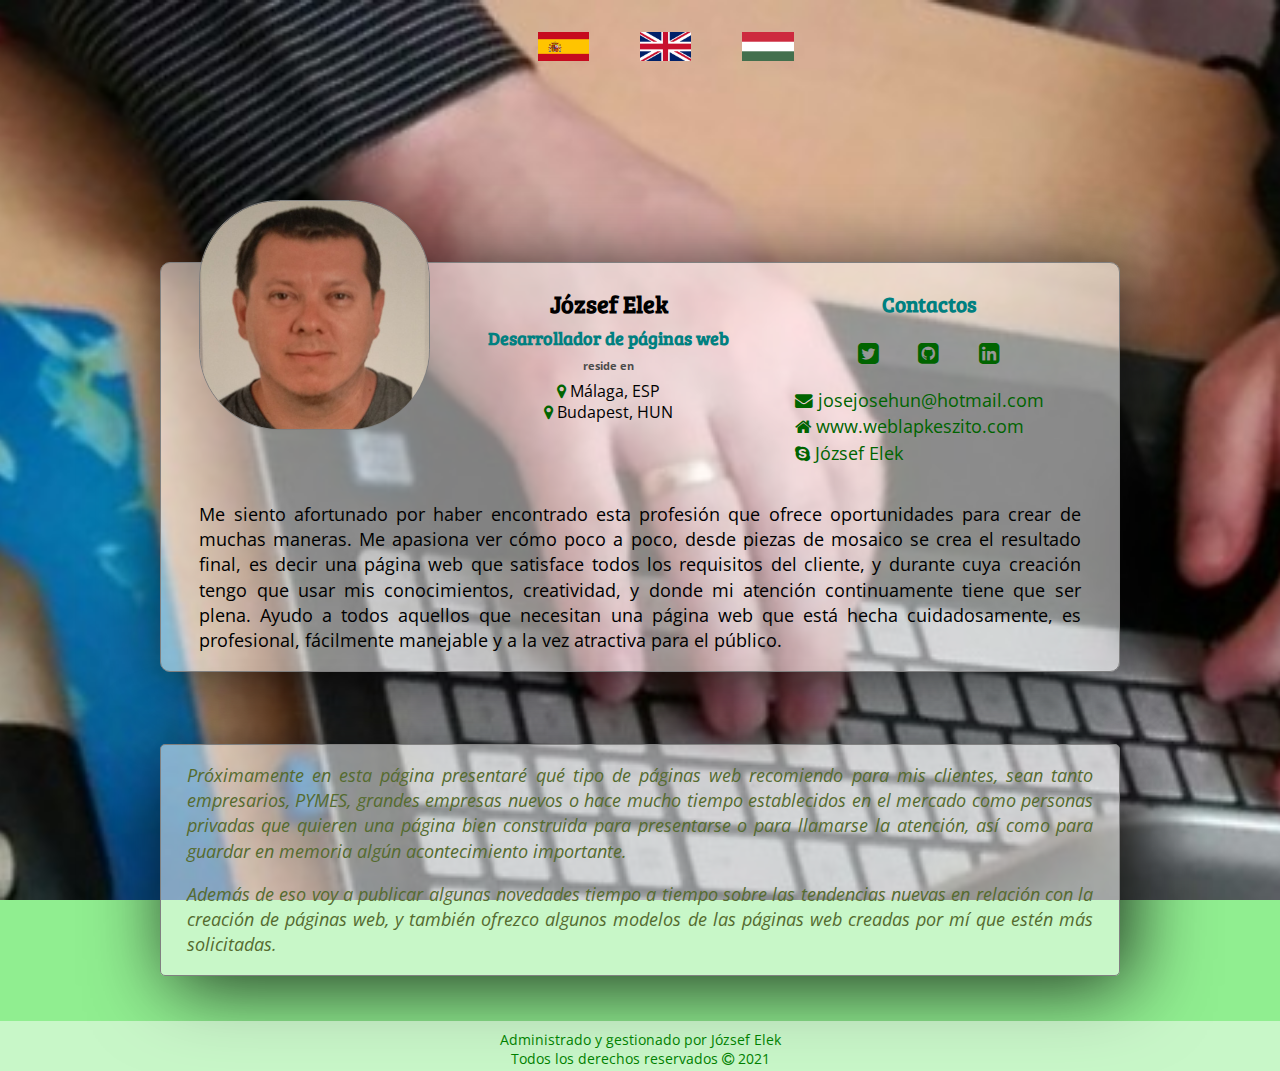
<file: index.html>
<!DOCTYPE html>
<html lang="es"> <!-- The original homepage of the business card is in Spanish. -->
<head>
  <meta name="description" content="Desarrollador de páginas web junior. Tiene experiencia en uso y la programación de las lenguas de programación HTML, CSS, Javascript y Node.js. Creación de páginas web de PYMES."> <!-- Detailed description of this page facilitating SEO. -->
  <meta charset="utf-8">
  <meta name="viewport" content="width=device-width initial-scale=1">
  <title>József Elek - tu desarrollador de páginas web</title>
  <link href="https://maxcdn.bootstrapcdn.com/font-awesome/4.7.0/css/font-awesome.min.css" rel="stylesheet"> <!-- Inserting Bootstrap CDN (Content Delivery Network) for using Font Awesome icons. -->
  <link rel="stylesheet" type="text/css" href="card-style.css"> <!-- Establishment of connection with a CSS file for using stylesheets. -->
  <link rel="shortcut icon" type="image/x-icon" href="#"> <!-- Inserting favicon; I have to create a favicon. -->
  <link href="https://fonts.googleapis.com/css?family=Bree+Serif%7COpen+Sans" rel="stylesheet"> <!-- Inserting Bree Serif and Open Sans regular 400 fonts as good font pairing. -->
</head>
<body>
  <header>
    <nav> <!-- A navigation bar for containing language changer icons. -->
      <ul class="flag-container"><!-- Because of using inline-block displays for header elements, it's necessary to apply comments' starts and ends for removing white spaces among the tags. This practice is employed across this unordered list.
--><li class="flag-container-item extreme-left-item"><a href="index.html" title="Spanish"><img src="assets/images/spain-flag.jpg" title="Español" alt="Bandera de España" width="60" height="40" class="nav-flag" /></a></li><!--
        --><li class="flag-container-item"><a href="card-english.html" title="English"><img src="assets/images/united-kingdom-flag.jpg" title="English" alt="Bandera de Reino Unido" width="60" height="30" class="nav-flag" /></a></li><!--
        --><li class="flag-container-item extreme-right-item"><a href="card-hungarian.html" title="Hungarian"><img src="assets/images/hungary-flag.jpg" title="Magyar" alt="Bandera de Hungría" width="60" height="30" class="nav-flag" /></a></li>
      </ul> <!-- /.flag-container -->
    </nav>
  </header>
  <main>
    <div class="card">
      <div class="profile">
        <img src="assets/images/profile-image.jpg" alt="József Elek" title="József Elek" width="166" height="167" class="profile-photo">
        <div class="profile-datas">
          <h1>József Elek</h1>
          <h2>Desarrollador de páginas web</h2>
          <p class="snap">reside en</p>
          <p class="map"><a href="https://www.google.hu/maps/place/M%C3%A1laga,+Espa%C3%B1a/@36.7182015,-4.5193073,12z/data=!3m1!4b1!4m5!3m4!1s0xd7259c44fdb212d:0x6025dc92c9ca32cf!8m2!3d36.721261!4d-4.4212655?hl=es" title="Localización de Málaga" target="_blank"><i class="fa fa-map-marker" aria-hidden="true"></i></a> Málaga, ESP<br><a href="https://www.google.hu/maps/place/Budapest/@47.4811281,18.9902187,11z/data=!3m1!4b1!4m5!3m4!1s0x4741c334d1d4cfc9:0x400c4290c1e1160!8m2!3d47.497912!4d19.040235?hl=es" title="Localización de Budapest" target="_blank"><i class="fa fa-map-marker" aria-hidden="true"></i></a> Budapest, HUN</p>
        </div> <!-- /.profile-datas -->
        <div class="links">
          <h2>Contactos</h2>
          <ul class="social-icons-container">
            <li class="social-icons"><a href="https://twitter.com/josejosehun" title="Búscame en Twitter" target="_blank"><i class="fa fa-twitter-square" aria-hidden="true"></i></a></li>
            <li class="social-icons"> <a href="https://github.com/josejosehun" title="Visita mi página en GitHub" target="_blank"><i class="fa fa-github-square" aria-hidden="true"></i></a></li>
            <li class="social-icons"> <a href="https://www.linkedin.com/in/j%C3%B3zsef-elek-a73174150/" title="Ve mi perfil en LinkedIn" target="_blank"><i class="fa fa-linkedin-square" aria-hidden="true"></i></a></li>
          </ul> <!-- /.social-icons-container -->
          <ul class="other-icons-container">
            <li class="other-icons"> <a href="mailto:josejosehun@hotmail.com" title="Contacta conmigo vía e-mail"><i class="fa fa-envelope" aria-hidden="true"></i></a> <a href="mailto:josejosehun@hotmail.com" title="Contacta conmigo vía e-mail"> josejosehun@hotmail.com</a></li>
            <li class="other-icons"> <a href="" title="Páginas web profesionales" target="_blank"><i class="fa fa-home" aria-hidden="true"></i></a> <a href="" title="Páginas web profesionales" class="website" target="_blank">www.weblapkeszito.com</a></li>
            <li class="other-icons non-links"><i class="fa fa-skype" aria-hidden="true"></i> József Elek</li> <!-- I have to search a method to insert Skype icon with a possibility of direct call from the page. -->
          </ul> <!-- /.other-icons-container -->
        </div> <!-- /.links -->
      </div> <!-- /.profile -->
      <p class="presentation">Me siento afortunado por haber encontrado esta profesión que ofrece oportunidades para crear de muchas maneras. Me apasiona ver cómo poco a poco, desde piezas de mosaico se crea el resultado final, es decir una página web que satisface todos los requisitos del cliente, y durante cuya creación tengo que usar mis conocimientos, creatividad, y donde mi atención continuamente tiene que ser plena. Ayudo a todos aquellos que necesitan una página web que está hecha cuidadosamente, es profesional, fácilmente manejable y a la vez atractiva para el público.</p> <!-- A short introduction. -->
    </div> <!-- /.card -->
    <div class="advise">
      <p>Próximamente en esta página presentaré qué tipo de páginas web recomiendo para mis clientes, sean tanto empresarios, PYMES, grandes empresas nuevos o hace mucho tiempo establecidos en el mercado como personas privadas que quieren una página bien construida para presentarse o para llamarse la atención, así como para guardar en memoria algún acontecimiento importante.</p> <!-- An advise until the page doesn't work with full functions. -->
      <p>Además de eso voy a publicar algunas novedades tiempo a tiempo sobre las tendencias nuevas en relación con la creación de páginas web, y también ofrezco algunos modelos de las páginas web creadas por mí que estén más solicitadas.</p>
    </div> <!-- /.advise -->
  </main>
  <footer>
    <p><small>Administrado y gestionado por József Elek</small></p> <!-- I have to put an e-mail address here (with a direction from elrincondeele.com). -->
    <p><small>Todos los derechos reservados</small> <i class="fa fa-copyright" aria-hidden="true"></i> 2021</p>
  </footer>
</body>
</html> <!-- I have to check the whole code with SEO and SEM, create sitemap.xml, robots.txt. -->
</file>
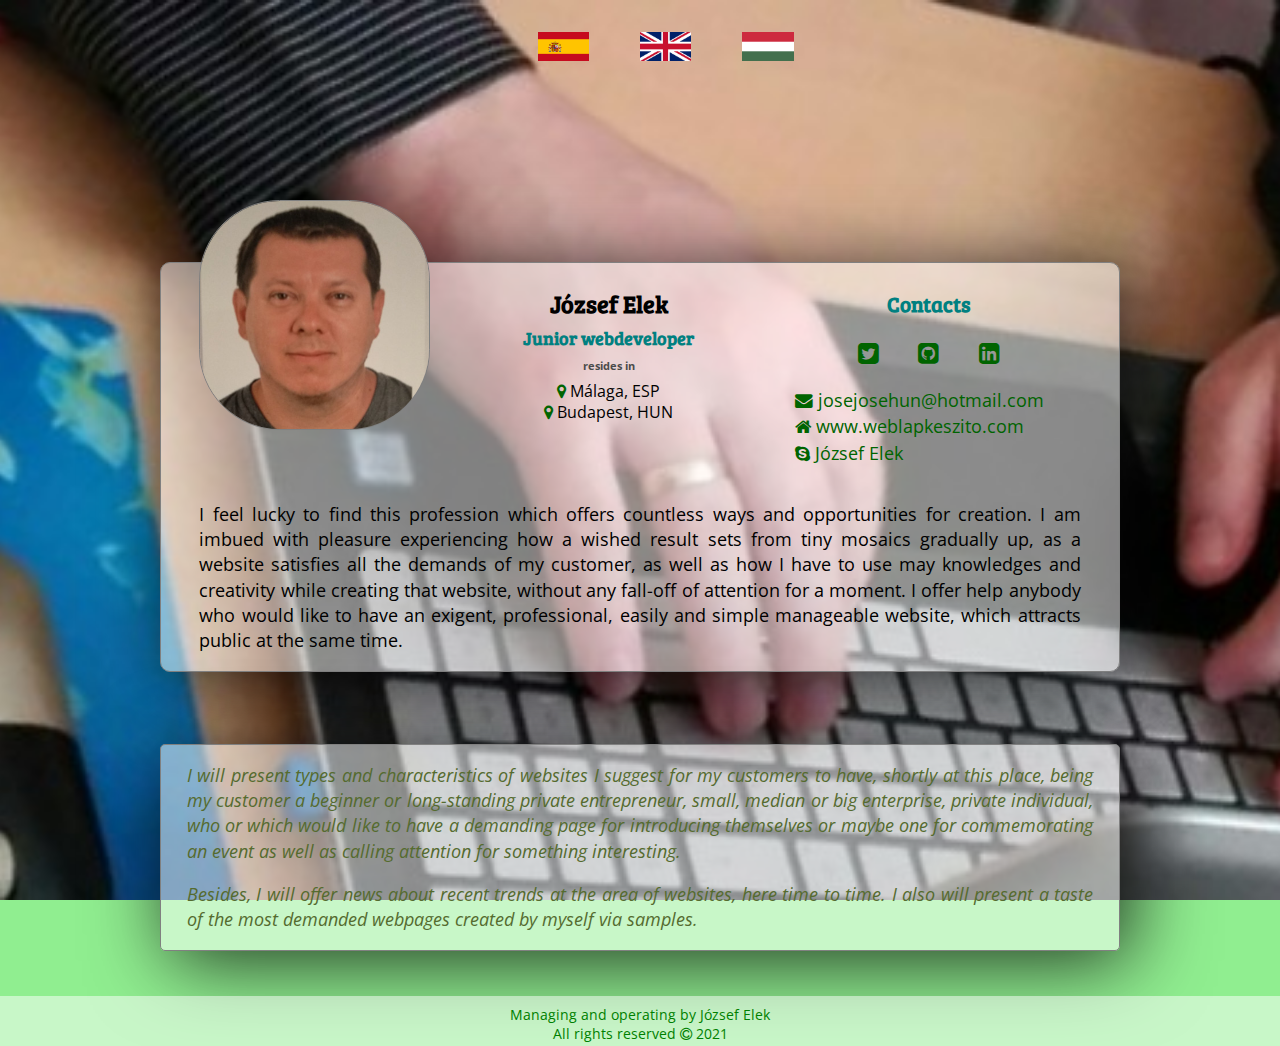
<file: card-english.html>
<!DOCTYPE html>
<html lang="en"> <!-- The original homepage of the business card is in Spanish. -->
<head>
  <meta name="description" content="Junior webdeveloper and webprogrammer. Being adept at using and programming HTML, CSS, Javascript és Node.js programming languages. Creation of small and median enterprises'websites and webpages."> <!-- Detailed description of this page facilitating SEO. -->
  <meta charset="utf-8">
  <meta name="viewport" content="width=device-width initial-scale=1">
  <title>József Elek - your webdeveloper</title>
  <link href="https://maxcdn.bootstrapcdn.com/font-awesome/4.7.0/css/font-awesome.min.css" rel="stylesheet"> <!-- Inserting Bootstrap CDN (Content Delivery Network) for using Font Awesome icons. -->
  <link rel="stylesheet" type="text/css" href="card-style.css"> <!-- Establishment of connection with a CSS file for using stylesheets. -->
  <link rel="shortcut icon" type="image/x-icon" href="#"> <!-- Inserting favicon; I have to create a favicon. -->
  <link href="https://fonts.googleapis.com/css?family=Bree+Serif%7COpen+Sans" rel="stylesheet"> <!-- Inserting Bree Serif and Open Sans regular 400 fonts as good font pairing. -->
</head>
<body>
  <header>
    <nav> <!-- A navigation bar for containing language changer icons. -->
      <ul class="flag-container"><!-- Because of using inline-block displays for header elements, it's necessary to apply comments' starts and ends for removing white spaces among the tags. This practice is employed across this unordered list.
--><li class="flag-container-item extreme-left-item"><a href="index.html" title="Spanish"><img src="assets/images/spain-flag.jpg" title="Español" alt="Flag of Spain" width="60" height="40" class="nav-flag"/></a></li><!--
        --><li class="flag-container-item"><a href="card-english.html" title="English"><img src="assets/images/united-kingdom-flag.jpg" title="English" alt="Flag of United Kingdom" width="60" height="30" class="nav-flag"/></a></li><!--
        --><li class="flag-container-item extreme-right-item"><a href="card-hungarian.html" title="Hungarian"><img src="assets/images/hungary-flag.jpg" title="Magyar" alt="Flag of Hungary" width="60" height="30" class="nav-flag"/></a></li>
      </ul> <!-- /.flag-container -->
    </nav>
  </header>
  <main>
    <div class="card">
      <div class="profile">
        <img src="assets/images/profile-image.jpg" alt="József Elek" title="József Elek" width="166" height="167" class="profile-photo">
        <div class="profile-datas">
          <h1>József Elek</h1>
          <h2>Junior webdeveloper</h2>
          <p class="snap">resides in</p>
          <p class="map"><a href="https://www.google.hu/maps/place/M%C3%A1laga,+Espa%C3%B1a/@36.7182015,-4.5193073,12z/data=!3m1!4b1!4m5!3m4!1s0xd7259c44fdb212d:0x6025dc92c9ca32cf!8m2!3d36.721261!4d-4.4212655?hl=es" title="Localization of Málaga" target="_blank"><i class="fa fa-map-marker" aria-hidden="true"></i></a> Málaga, ESP<br><a href="https://www.google.hu/maps/place/Budapest/@47.4811281,18.9902187,11z/data=!3m1!4b1!4m5!3m4!1s0x4741c334d1d4cfc9:0x400c4290c1e1160!8m2!3d47.497912!4d19.040235?hl=es" title="Localization of Budapest" target="_blank"><i class="fa fa-map-marker" aria-hidden="true"></i></a> Budapest, HUN</p>
        </div> <!-- /.profile-datas -->
        <div class="links">
          <h2>Contacts</h2>
          <ul class="social-icons-container">
            <li class="social-icons"> <a href="https://twitter.com/josejosehun" title="Find me in Twitter" target="_blank"><i class="fa fa-twitter-square" aria-hidden="true"></i></a></li>
            <li class="social-icons"> <a href="https://github.com/josejosehun" title="Visit my GitHub page" target="_blank"><i class="fa fa-github-square" aria-hidden="true"></i></a></li>
            <li class="social-icons"> <a href="https://www.linkedin.com/in/j%C3%B3zsef-elek-a73174150/" title="Look at my LinkedIn profile" target="_blank"><i class="fa fa-linkedin-square" aria-hidden="true"></i></a></li>
          </ul> <!-- /.social-icons-container -->
          <ul class="other-icons-container">
            <li class="other-icons"> <a href="mailto:josejosehun@hotmail.com" title="Contact with me vía e-mail"><i class="fa fa-envelope" aria-hidden="true"></i></a> <a href="mailto:josejosehun@hotmail.com" title="Contact with me vía e-mail"> josejosehun@hotmail.com</a></li>
            <li class="other-icons"> <a href="" title="Professional webpages quickly" target="_blank"><i class="fa fa-home" aria-hidden="true"></i></a> <a href="" title="Professional webpages quickly" class="website" target="_blank">www.weblapkeszito.com</a></li>
            <li class="other-icons non-links"><i class="fa fa-skype" aria-hidden="true"></i> József Elek</li> <!-- I have to search a method to insert Skype icon with a possibility of direct call from the page. -->
          </ul> <!-- /.other-icons-container -->
        </div> <!-- /.links -->
      </div> <!-- /.profile -->
      <p class="presentation">I feel lucky to find this profession which offers countless ways and opportunities for creation. I am imbued with pleasure experiencing how a wished result sets from tiny mosaics gradually up, as a website satisfies all the demands of my customer, as well as how I have to use may knowledges and creativity while creating that website, without any fall-off of attention for a moment. I offer help anybody who would like to have an exigent, professional, easily and simple manageable website, which attracts public at the same time.</p> <!-- A short introduction. -->
    </div> <!-- /.card -->
    <div class="advise">
      <p>I will present types and characteristics of websites I suggest for my customers to have, shortly at this place, being my customer a beginner or long-standing private entrepreneur, small, median or big enterprise, private individual, who or which would like to have a demanding page for introducing themselves or maybe one for commemorating an event as well as calling attention for something interesting.</p> <!-- An advise until the page doesn't work with full functions. -->
      <p>Besides, I will offer news about recent trends at the area of websites, here time to time. I also will present a taste of the most demanded webpages created by myself via samples.</p>
    </div> <!-- /.advise -->
  </main>
  <footer>
    <p><small>Managing and operating by József Elek</small></p> <!-- I have to put an e-mail address here (with a direction from elrincondeele.com). -->
    <p><small>All rights reserved</small> <i class="fa fa-copyright" aria-hidden="true"></i> 2021</p>
  </footer>
</body>
</html> <!-- I have to check the whole code with SEO and SEM, create sitemap.xml, robots.txt. I have to translate the content-->
</file>
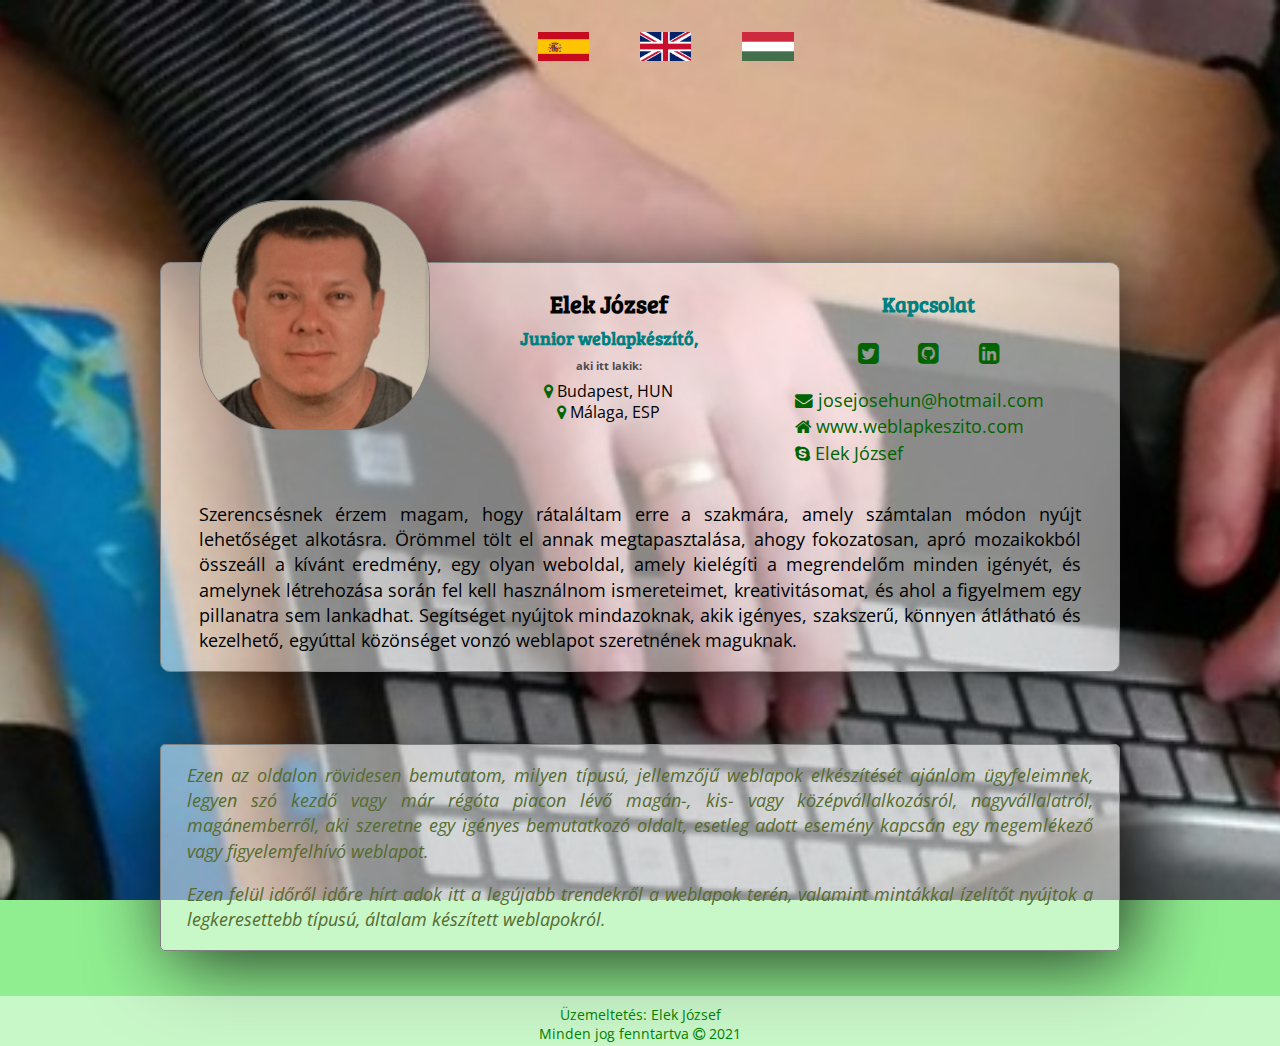
<file: card-hungarian.html>
<!DOCTYPE html>
<html lang="hu"> <!-- The original homepage of the business card is in Spanish. -->
<head>
  <meta name="description" content="Kezdő weblapkészítő, webprogramozó. Jártas HTML, CSS, Javascript és Node.js programozási nyelvek használatában, programozásában. Kis- és középvállalkozások weblapjainak, weboldalainak készítése."> <!-- Detailed description of this page facilitating SEO. -->
  <meta charset="utf-8">
  <meta name="viewport" content="width=device-width initial-scale=1">
  <title>Elek József - a Te weblapkészítőd</title>
  <link href="https://maxcdn.bootstrapcdn.com/font-awesome/4.7.0/css/font-awesome.min.css" rel="stylesheet"> <!-- Inserting Bootstrap CDN (Content Delivery Network) for using Font Awesome icons. -->
  <link rel="stylesheet" type="text/css" href="card-style.css"> <!-- Establishment of connection with a CSS file for using stylesheets. -->
  <link rel="shortcut icon" type="image/x-icon" href="#"> <!-- Inserting favicon; I have to create a favicon. -->
  <link href="https://fonts.googleapis.com/css?family=Bree+Serif%7COpen+Sans" rel="stylesheet"> <!-- Inserting Bree Serif and Open Sans regular 400 fonts as good font pairing. -->
</head>
<body>
  <header>
    <nav> <!-- A navigation bar for containing language changer icons. -->
      <ul class="flag-container"><!-- Because of using inline-block displays for header elements, it's necessary to apply comments' starts and ends for removing white spaces among the tags. This practice is employed across this unordered list.
--><li class="flag-container-item extreme-left-item"><a href="index.html" title="Spanish"><img src="assets/images/spain-flag.jpg" title="Español" alt="Spanyolország zászlója" width="60" height="40" class="nav-flag"/></a></li><!--
        --><li class="flag-container-item"><a href="card-english.html" title="English"><img src="assets/images/united-kingdom-flag.jpg" title="English" alt="Egyesült Királyság zászlója" width="60" height="30" class="nav-flag"/></a></li><!--
        --><li class="flag-container-item extreme-right-item"><a href="card-hungarian.html" title="Hungarian"><img src="assets/images/hungary-flag.jpg" title="Magyar" alt="Magyarország zászlója" width="60" height="30" class="nav-flag"/></a></li>
      </ul> <!-- /.flag-container -->
    </nav>
  </header>
  <main>
    <div class="card">
      <div class="profile">
        <img src="assets/images/profile-image.jpg" alt="Elek József" title="Elek József" width="166" height="167" class="profile-photo">
        <div class="profile-datas">
          <h1>Elek József</h1>
          <h2>Junior weblapkészítő,</h2>
          <p class="snap">aki itt lakik:</p>
          <p class="map"><a href="https://www.google.hu/maps/place/Budapest/@47.4811281,18.9902187,11z/data=!3m1!4b1!4m5!3m4!1s0x4741c334d1d4cfc9:0x400c4290c1e1160!8m2!3d47.497912!4d19.040235?hl=es" title="Budapest a térképen" target="_blank"><i class="fa fa-map-marker" aria-hidden="true"></i></a> Budapest, HUN<br><a href="https://www.google.hu/maps/place/M%C3%A1laga,+Espa%C3%B1a/@36.7182015,-4.5193073,12z/data=!3m1!4b1!4m5!3m4!1s0xd7259c44fdb212d:0x6025dc92c9ca32cf!8m2!3d36.721261!4d-4.4212655?hl=es" title="Málaga a térképen" target="_blank"><i class="fa fa-map-marker" aria-hidden="true"></i></a> Málaga, ESP</p>
        </div> <!-- /.profile-datas -->
        <div class="links">
          <h2>Kapcsolat</h2>
          <ul class="social-icons-container">
            <li class="social-icons"> <a href="https://twitter.com/josejosehun" title="Keress meg a Twitteren!" target="_blank"><i class="fa fa-twitter-square" aria-hidden="true"></i></a></li>
            <li class="social-icons"> <a href="https://github.com/josejosehun" title="Látogass el a GitHub oldalamra!" target="_blank"><i class="fa fa-github-square" aria-hidden="true"></i></a></li>
            <li class="social-icons"> <a href="https://www.linkedin.com/in/j%C3%B3zsef-elek-a73174150/" title="Nézd meg a LinkedIn profilomat!" target="_blank"><i class="fa fa-linkedin-square" aria-hidden="true"></i></a></li>
          </ul> <!-- /.social-icons-container -->
          <ul class="other-icons-container">
            <li class="other-icons"> <a href="mailto:josejosehun@hotmail.com" title="Lépj kapcsolatba velem e-mailen!"><i class="fa fa-envelope" aria-hidden="true"></i></a> <a href="mailto:josejosehun@hotmail.com" title="Lépj kapcsolatba velem e-mailen!"> josejosehun@hotmail.com</a></li>
            <li class="other-icons"> <a href="" title="Weblap gyorsan, szakszerűen" target="_blank"><i class="fa fa-home" aria-hidden="true"></i></a> <a href="" title="Weblap gyorsan, szakszerűen" class="website" target="_blank">www.weblapkeszito.com</a></li>
            <li class="other-icons non-links"><i class="fa fa-skype" aria-hidden="true"></i> Elek József</li> <!-- I have to search a method to insert Skype icon with a possibility of direct call from the page. -->
          </ul> <!-- /.other-icons-container -->
        </div> <!-- /.links -->
      </div> <!-- /.profile -->
      <p class="presentation">Szerencsésnek érzem magam, hogy rátaláltam erre a szakmára, amely számtalan módon nyújt lehetőséget alkotásra. Örömmel tölt el annak megtapasztalása, ahogy fokozatosan, apró mozaikokból összeáll a kívánt eredmény, egy olyan weboldal, amely kielégíti a megrendelőm minden igényét, és amelynek létrehozása során fel kell használnom ismereteimet, kreativitásomat, és ahol a figyelmem egy pillanatra sem lankadhat. Segítséget nyújtok mindazoknak, akik igényes, szakszerű, könnyen átlátható és kezelhető, egyúttal közönséget vonzó weblapot szeretnének maguknak.</p> <!-- A short introduction. -->
    </div> <!-- /.card -->
    <div class="advise">
      <p>Ezen az oldalon rövidesen bemutatom, milyen típusú, jellemzőjű weblapok elkészítését ajánlom ügyfeleimnek, legyen szó kezdő vagy már régóta piacon lévő magán-, kis- vagy középvállalkozásról, nagyvállalatról, magánemberről, aki szeretne egy igényes bemutatkozó oldalt, esetleg adott esemény kapcsán egy megemlékező vagy figyelemfelhívó weblapot.</p> <!-- An advise until the page doesn't work with full functions. -->
      <p>Ezen felül időről időre hírt adok itt a legújabb trendekről a weblapok terén, valamint mintákkal ízelítőt nyújtok a legkeresettebb típusú, általam készített weblapokról.</p>
    </div> <!-- /.advise -->
  </main>
  <footer>
    <p><small>Üzemeltetés: Elek József</small></p> <!-- I have to put an e-mail address here (with a direction from my website). -->
    <p><small>Minden jog fenntartva</small> <i class="fa fa-copyright" aria-hidden="true"></i> 2021</p>
  </footer>
</body>
</html> <!-- I have to check the whole code with SEO and SEM, create sitemap.xml, robots.txt. -->
</file>
<file: card-style.css>
/* ===== GENERAL SETTINGS ===== */

* { /* General CSS reset */
  box-sizing: border-box;
  font-size: 100%;
  margin: 0;
  padding: 0;
}

html { /* Settings for sticky footer. */
  min-height: 100%;
  position: relative;
}

body{ /* Background properties originally were together in "background" property but I changed it for visibility in Safari. */
  background-color:lightgreen; /* If the background image is unavailable, lightgreen background color will work. */
  background-image: url(assets/images/coding-image.jpg);
  background-position: center;
  background-size: cover;
  background-repeat: no-repeat;
  background-attachment: fixed; 
  font-family: 'Open Sans', 'sans-serif', 'Arial', 'Times New Roman'; /* Declaring Open Sans as font family through the page. For headings, other font family will be used. */
  margin-bottom: 50px; /* Setting for sticky footer. */
}

a {
  text-decoration: none; /* Eliminating underline from links. */
}

/* ====== SETTINGS FOR MOBILES ====== */

/* == HEADER SETTINGS == */

.flag-container {
  padding: .5rem 0;
  text-align: center; /* This rule middles the content of the unordered list. */
}

.flag-container-item {
  display: inline-block; /* Putting the language marker flags in the same row. */
  margin-right: 3%;
}

.extreme-left-item {
  margin-left: 3vw; /* To put the flags at the center. */
}

.extreme-right-item {
  margin-right: 0; /* Lifting the margin-right rule from the hungarian flag to put the flags at the center. */
}

.nav-flag {
  height: 1.4rem; /* Setting the same and appropriate size for the flags which don't have the same size originally. */
  width: 2.8rem; /* Setting the same and appropriate size for the flags which don't have the same size originally. */
}

/* == MAIN SETTINGS == */

/* Card settings */

main {
  margin-bottom: calc(50px + 5vh); /* The sticky footer height plus an adequate distance. */
}

.card {
  background-color: hsla(0, 0%, 100%, .5);
  border: 1px solid grey;
  border-radius: 10px;
  box-shadow: 10px 10px 80px hsla(0, 0%, 0%, .8);
  margin: 20vh 2vw 8vh;
  padding: 3vh 3vw 2vh;
}

.profile {
  margin-bottom: 3vh;
}

.profile-photo {
  border: 1px solid grey;
  border-radius: 35%;
  float: left;
  height: auto; /* Maintaining the original size scale. */
  margin-right: 10%;
  margin-top: -10vh;
  width: 40vw;
}

.profile-datas {
  float: left;
  width: 40%;
}

.profile-datas h1,
.profile-datas h2 {
  font-family: 'Bree Serif', serif, 'Arial', 'Times New Roman'; /* Using Bree serif font for headings */
  font-size: 1.5rem;
  line-height: 1.2;
  margin-bottom: 1vh;
  text-align: center;
}

.profile-datas h2 {
  color: teal;
  font-size: 1.125rem;
}

.snap {
  color: rgb(75,75,75);
  font-size: .6875rem;
  font-weight: 700;
  margin-bottom: .5rem;
  text-align: center;
}

.map {
  line-height: 1.3;
  text-align: center;
}

.fa-map-marker {
  color: darkgreen;
}

.links {
  float: left;
  margin-top: -42%; /* Following the top margin of the profile photo. */
  width: 50%; /* Maintaining the width of the other parts of the profile. */
}

.links h2 {
  color: teal;
  font-family: 'Bree Serif', serif, 'Arial', 'Times New Roman'; /* Using Bree serif font for headings */
  font-size: 1.125rem;
  margin-bottom: 2vh;
  text-align: center;
}

.links ul {
  list-style-type: none; /* Eliminating list markers. */
}

.links a,
.other-icons {
  color: darkgreen;
}

.social-icons-container {
  margin-bottom: 4vh;
  text-align: center;
}

.social-icons {
  display: inline-block; /* Placing the social media icons in the same row. */
  font-size: 1.5rem;
  margin: 0 2vw;
}

.other-icons-container {
  font-size: 1.1rem;
  line-height: 1.4;
  width: 200%; /* Bigger width to have enough space for contact details. /* I have to change this size. */
}

.profile::after { /* Clearfix after the profile. */
  content: "";
  clear: both;
  display: block;
}

.presentation {
  font-size: 1rem;
  line-height: 1.4;
  text-align: justify;
}

/* Advise settings */

.advise {
  background-color: hsla(0, 0%, 100%, .5);
  border: 1px solid grey;
  border-radius: 5px;
  box-shadow: 10px 10px 80px hsla(0, 0%, 0%, .8);
  color: darkolivegreen; /* Original color was white but on small devices there is a problem with visibility of the text, so color is changed for small devices. */
  font-size: 1rem;
  font-style: italic;
  line-height: 1.4;
  margin: 0 2vw;
  padding: 2vh 2vw;
  text-align: justify;
}

.advise p:first-child { /* This rule only is valid for the first paragraph of the "advise" div. */
  margin-bottom: 2vh;
}

/* == FOOTER SETTINGS == */

footer {
  background-color: hsla(0, 0%, 100%, .5);
  bottom: 0; /* Setting for sticky footer. */
  color: green;
  font-size: .8rem;
  height: 50px; /* Setting for sticky footer. */
  padding: 1vh 0;
  position: absolute; /* Setting for sticky footer. */
  text-align: center;
  width: 100%; /* Setting for sticky footer. */
}

/* == HOVER SETTINGS == */

.profile-photo:hover { /* Specifying hover standing of the profile photo. */
  transition-duration: 1s;
  transform: rotate(360deg);
}

a:hover,
.fa-map-marker:hover,
.non-links:hover {
  color: coral; /* Changing the color of some elements when mouse hovers. */
}

/* SETTINGS FOR VARIOUS MOBILE-WIDTH */

@media (min-width: 330px) {
  
  .links {
    margin-top: -28%; /* Separating the contacts panel from the image. */
  }
  .other-icons-container {
    width: 170%; /* Placing icons and texts in the same line. */
  }
}

@media (min-width: 375px) {
  
  .links {
    margin-top: -20%;
  }
  .social-icons-container {
  margin-bottom: 1vh;
  }
  .other-icons-container {
    width: 150%;
  }
}

@media (min-width: 425px) {
  
  .links {
    margin-top: 2%;
  }
}



/* ====== SETTINGS FOR TABLETS ====== */

@media (min-width: 768px) {
  
  .flag-container {
  padding: 1rem 0;
  }
  
  .profile {
    margin-bottom: 4vh;
  }
  
  .profile-photo {
    margin-right: 3.5vw;
    width: 25vw;
  }
  
  .profile-datas {
    margin-right: 4vw;
    width: 25vw;
  }
  
  .links {
    margin-top: 0;
    width: 30vw;
  }
  
  .links h2 {
    font-size: 1.3rem;
  }
  
  .social-icons-container {
    margin-bottom: 2vh;
  }
  
  .social-icons {
    margin: 0 1.8vw;
  }
  
  .other-icons-container {
    line-height: 1.5;
    width: 31vw;
  }
  
  .presentation,
  .advise {
    font-size: 1.125rem;
  }
  
  footer {
    font-size: .9rem;
  }
}

/* ====== SETTINGS FOR DESKTOPS ====== */

@media (min-width: 1024px) {
  
  .flag-container {
  padding-top: 2rem;
  }
  
  .flag-container-item {
    margin-right: 4vw;
  }
  
  .extreme-left-item {
  margin-left: 4vw; /* To put the flags at the center. */
}
  
  .extreme-right-item {
  margin-right: 0; /* Lifting the margin-right rule from the hungarian flag to put the flags at the center. */
}
  
  .nav-flag {
    height: 1.8rem;
    width: 3.2rem;
  }
  
  .card {
    margin: 20vh auto 8vh;
    width: 75vw;
  }
  
  .profile-photo {
    width: 18vw;
  }
  
  .profile-datas,
  .links {
    width: 21vw;
  }
  
  .social-icons {
    margin: 0 1.4vw;
  }
  
  .advise {
    color: darkolivegreen;
    margin: 0 auto 5vh;
    width: 75vw;
  }
  
}

/* ====== SETTINGS FOR LARGE DESKTOPS ====== */

@media (min-width: 1440px) {
  
  .profile-datas {
    width: 22vw;
  }
  
  .profile-datas h1 {
    font-size: 2rem;
    margin-bottom: 2vh;
  }
  
  .profile-datas h2 {
  font-size: 1.5rem;
  margin-bottom: 2vh;
  }
  
  .snap {
    font-size: .8rem;
    margin-bottom: .6rem;
  }
  
  .map {
    font-size: 1.1rem;
    line-height: 1.4;
  }
  
  .links {
    width: 20vw;
  }
  
  .links h2 {
    font-size: 1.5rem;
  }
  
  .social-icons {
    font-size: 1.7rem;
  }
  
  .other-icons-container {
    line-height: 1.7;
  }
  
  .presentation,
  .advise {
    font-size: 1.25rem;
  }

}
</file>
